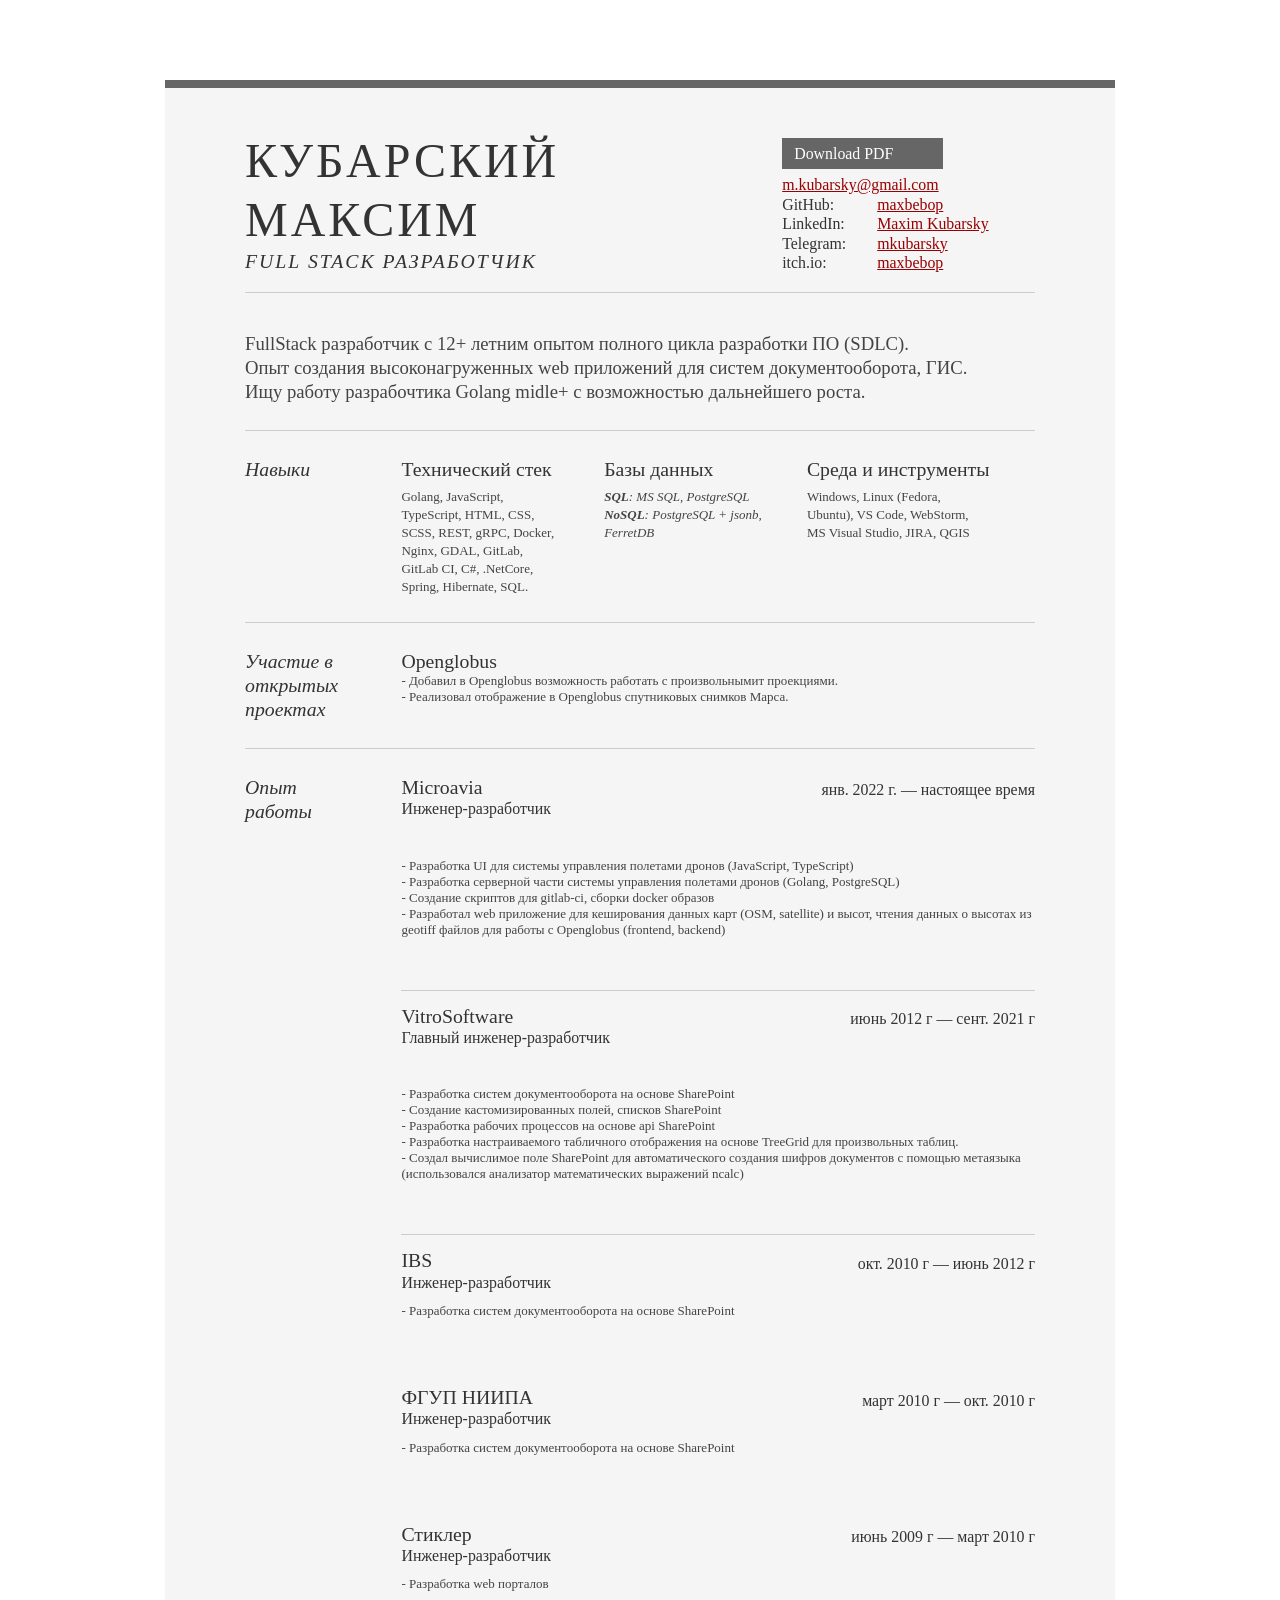
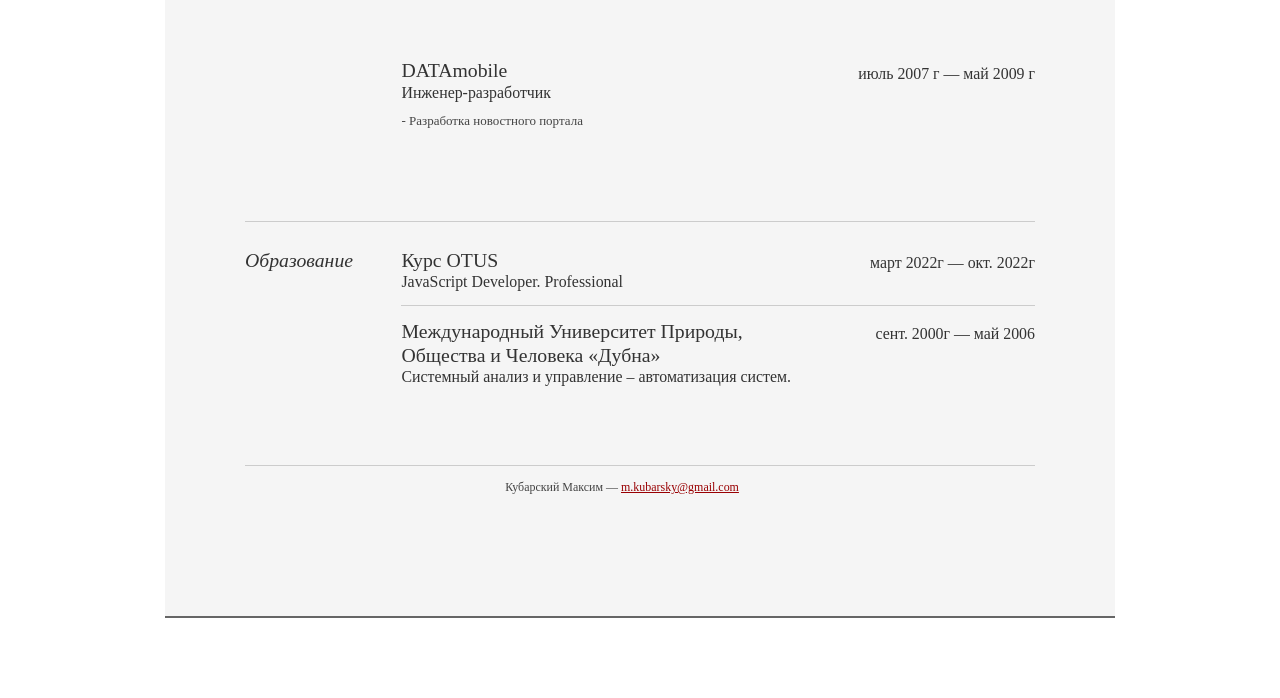
<file: index.html>
<!DOCTYPE html PUBLIC "-//W3C//DTD XHTML 1.0 Strict//EN" "http://www.w3.org/TR/xhtml1/DTD/xhtml1-strict.dtd">
<html>
<head>

	<title>Кубарский Максим | Full stack разработчик | m.kubarsky@gmail.com</title>
	<meta http-equiv="content-type" content="text/html; charset=utf-8" />

	<meta name="keywords" content="" />
	<meta name="description" content="" />

	<link rel="stylesheet" type="text/css" href="reset-fonts-grids.css" media="all" /> 
	<link rel="stylesheet" type="text/css" href="resume.css" media="all" />

</head>
<body>

<div id="doc2" class="yui-t7">
	<div id="inner">
	
		<div id="hd">
			<div class="yui-gc">
				<div class="yui-u first">
					<h1>Кубарский Максим</h1>
					<h2>Full stack разработчик</h2>
				</div>

				<div class="yui-u">
					<div class="contact-info">
						<h3><a id="pdf" href="resume_maxim_kubarsky.pdf">Download PDF</a></h3>
						<h3><a href="mailto:m.kubarsky@gmail.com">m.kubarsky@gmail.com</a></h3>
						<h3 class="social"><div>GitHub:</div> <a href="https://github.com/maxbebop">maxbebop</a></h3>
						<h3 class="social"><div>LinkedIn:</div> <a href="https://www.linkedin.com/in/maxim-kubarsky-8a60282b/">Maxim Kubarsky</a></h3>
						<h3 class="social"><div>Telegram:</div> <a href="https://t.me/mkubarsky/">mkubarsky</a></h3>
						<h3 class="social"><div>itch.io:</div> <a href="https://maxbebop.itch.io/">maxbebop</a></h3>
					</div><!--// .contact-info -->
				</div>
			</div><!--// .yui-gc -->
		</div><!--// hd -->

		<div id="bd">
			<div id="yui-main">
				<div class="yui-b">

					<div class="yui-gf">
						<div class="yui">
							<p class="enlarge">
								FullStack разработчик с 12+ летним опытом полного цикла разработки ПО (SDLC).  
							</p>
							<p class="enlarge">
								Опыт создания
								высоконагруженных web приложений для систем документооборота, ГИС.
							</p>
							<p class="enlarge">
								Ищу работу
разрабочтика Golang midle+ с возможностью дальнейшего роста.
							</p>
						</div>
					</div><!--// .yui-gf -->

					<div class="yui-gf">
						<div class="yui-u first">
							<h2>Навыки</h2>
						</div>
						<div class="yui-u">

								<div class="talent">
									<h2>Технический стек</h2>
									<p>Golang, JavaScript, TypeScript, HTML, CSS, SCSS, REST, gRPC, Docker, Nginx, GDAL, GitLab,
										<nobr>GitLab CI</nobr>, C#, .NetCore, Spring, Hibernate, SQL.</p>
								</div>

								<div class="talent">
									<h2>Базы данных</h2>
									<p>
										<i><b>SQL</b>: MS SQL, PostgreSQL</i>
										<i><b>NoSQL</b>: PostgreSQL + jsonb, FerretDB</i> 
									</p>
								</div>

								<div class="talent">
									<h2>Среда и инструменты</h2>
									<p>Windows, Linux (Fedora, Ubuntu), VS Code, WebStorm, MS Visual Studio, JIRA, QGIS</p>
								</div>
						</div>
					</div><!--// .yui-gf -->

					<div class="yui-gf">
						<div class="yui-u first">
							<h2>Участие в открытых проектах</h2>
						</div>
						<div class="yui-u">
								<h2>Openglobus</h2>
								<p>
									<div>- Добавил в Openglobus возможность работать с произвольнымит проекциями.</div>
									<div>- Реализовал отображение в Openglobus спутниковых снимков Марса.</div>
								</p>
						</div>
					</div>

					<div class="yui-gf">
	
						<div class="yui-u first">
							<h2>Опыт работы</h2>
						</div><!--// .yui-u -->

						<div class="yui-u">
							<div class="job">
								<h2>Microavia</h2>
								<h3>Инженер-разработчик</h3>
								<h4>янв. 2022 г. — настоящее время</h4>
								<p>
									<div>- Разработка UI для системы управления полетами дронов (JavaScript, TypeScript)</div>
									<div>- Разработка серверной части системы управления полетами дронов (Golang, PostgreSQL)</div>
									<div>- Создание скриптов для gitlab-ci, сборки docker образов</div>
									<div>- Разработал web приложение для кеширования данных карт (OSM, satellite) и высот, чтения
									данных о высотах из geotiff файлов для работы с Openglobus (frontend, backend)</div>
								</p>
							</div>

							<div class="job">
								<h2>VitroSoftware</h2>
								<h3>Главный инженер-разработчик</h3>
								<h4>июнь 2012 г — сент. 2021 г</h4>
								<p>
									<div>- Разработка систем документооборота на основе SharePoint</div>
									<div>- Создание кастомизированных полей, списков SharePoint</div>
									<div>- Разработка рабочих процессов на основе api SharePoint</div>
									<div>- Разработка настраиваемого табличного отображения на основе TreeGrid для
									произвольных таблиц.</div>
									<div>- Создал вычислимое поле SharePoint для автоматического создания шифров документов с
									помощью метаязыка (использовался анализатор математических выражений ncalc)</div>
								</p>
							</div>


							<div class="job last">
								<h2>IBS</h2>
								<h3>Инженер-разработчик</h3>
								<h4>окт. 2010 г — июнь 2012 г</h4>
								<p>- Разработка систем документооборота на основе SharePoint</p>
							</div>

							<div class="job last">
								<h2>ФГУП НИИПА</h2>
								<h3>Инженер-разработчик</h3>
								<h4>март 2010 г — окт. 2010 г</h4>
								<p>- Разработка систем документооборота на основе SharePoint</p>
							</div>

							<div class="job last">
								<h2>Стиклер</h2>
								<h3>Инженер-разработчик</h3>
								<h4>июнь 2009 г — март 2010 г</h4>
								<p>- Разработка web порталов</p>
							</div>

							<div class="job last">
								<h2>DATAmobile</h2>
								<h3>Инженер-разработчик</h3>
								<h4>июль 2007 г — май 2009 г</h4>
								<p>- Разработка новостного портала</p>
							</div>

						</div><!--// .yui-u -->
					</div><!--// .yui-gf -->


					<div class="yui-gf last">
						<div class="yui-u first">
							<h2>Образование</h2>
						</div>
						<div class="yui-u">
							<div class="job">
							<h2>Курс OTUS</h2>
							<h3>JavaScript Developer. Professional</h3>
							<h4>март 2022г — окт. 2022г</h4>
						</div>
						<div class="job last">
								<h2>Международный Университет Природы,</h2>
								<h2>Общества и Человека «Дубна»</h2>
								<h3>Системный анализ и управление – автоматизация систем.</h3>
								<h4>сент. 2000г — май 2006</h4>
						</div>
					</div><!--// .yui-gf -->


				</div><!--// .yui-b -->
			</div><!--// yui-main -->
		</div><!--// bd -->

		<div id="ft">
			<p>Кубарский Максим &mdash; <a href="mailto:m.kubarsky@gmail.com">m.kubarsky@gmail.com</a></p>
		</div><!--// footer -->

	</div><!-- // inner -->


</div><!--// doc -->


</body>
</html>
</file>
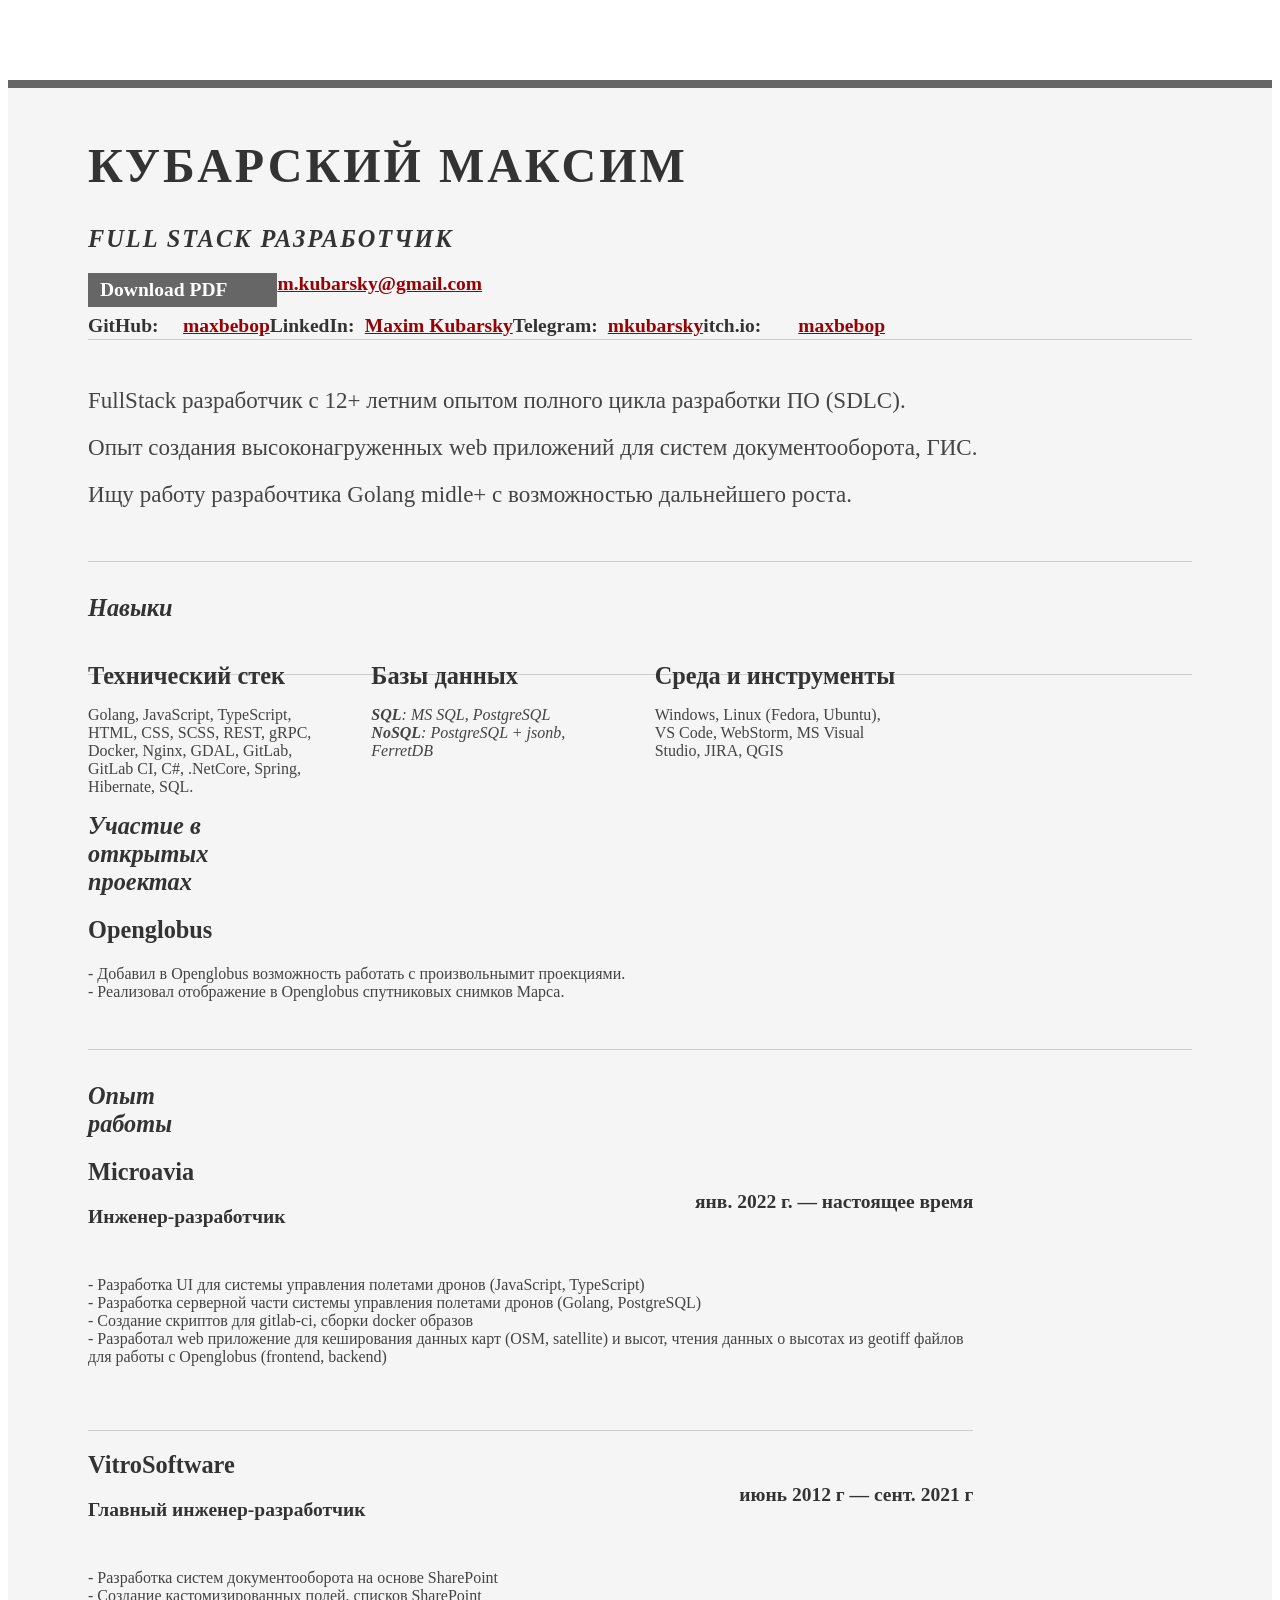
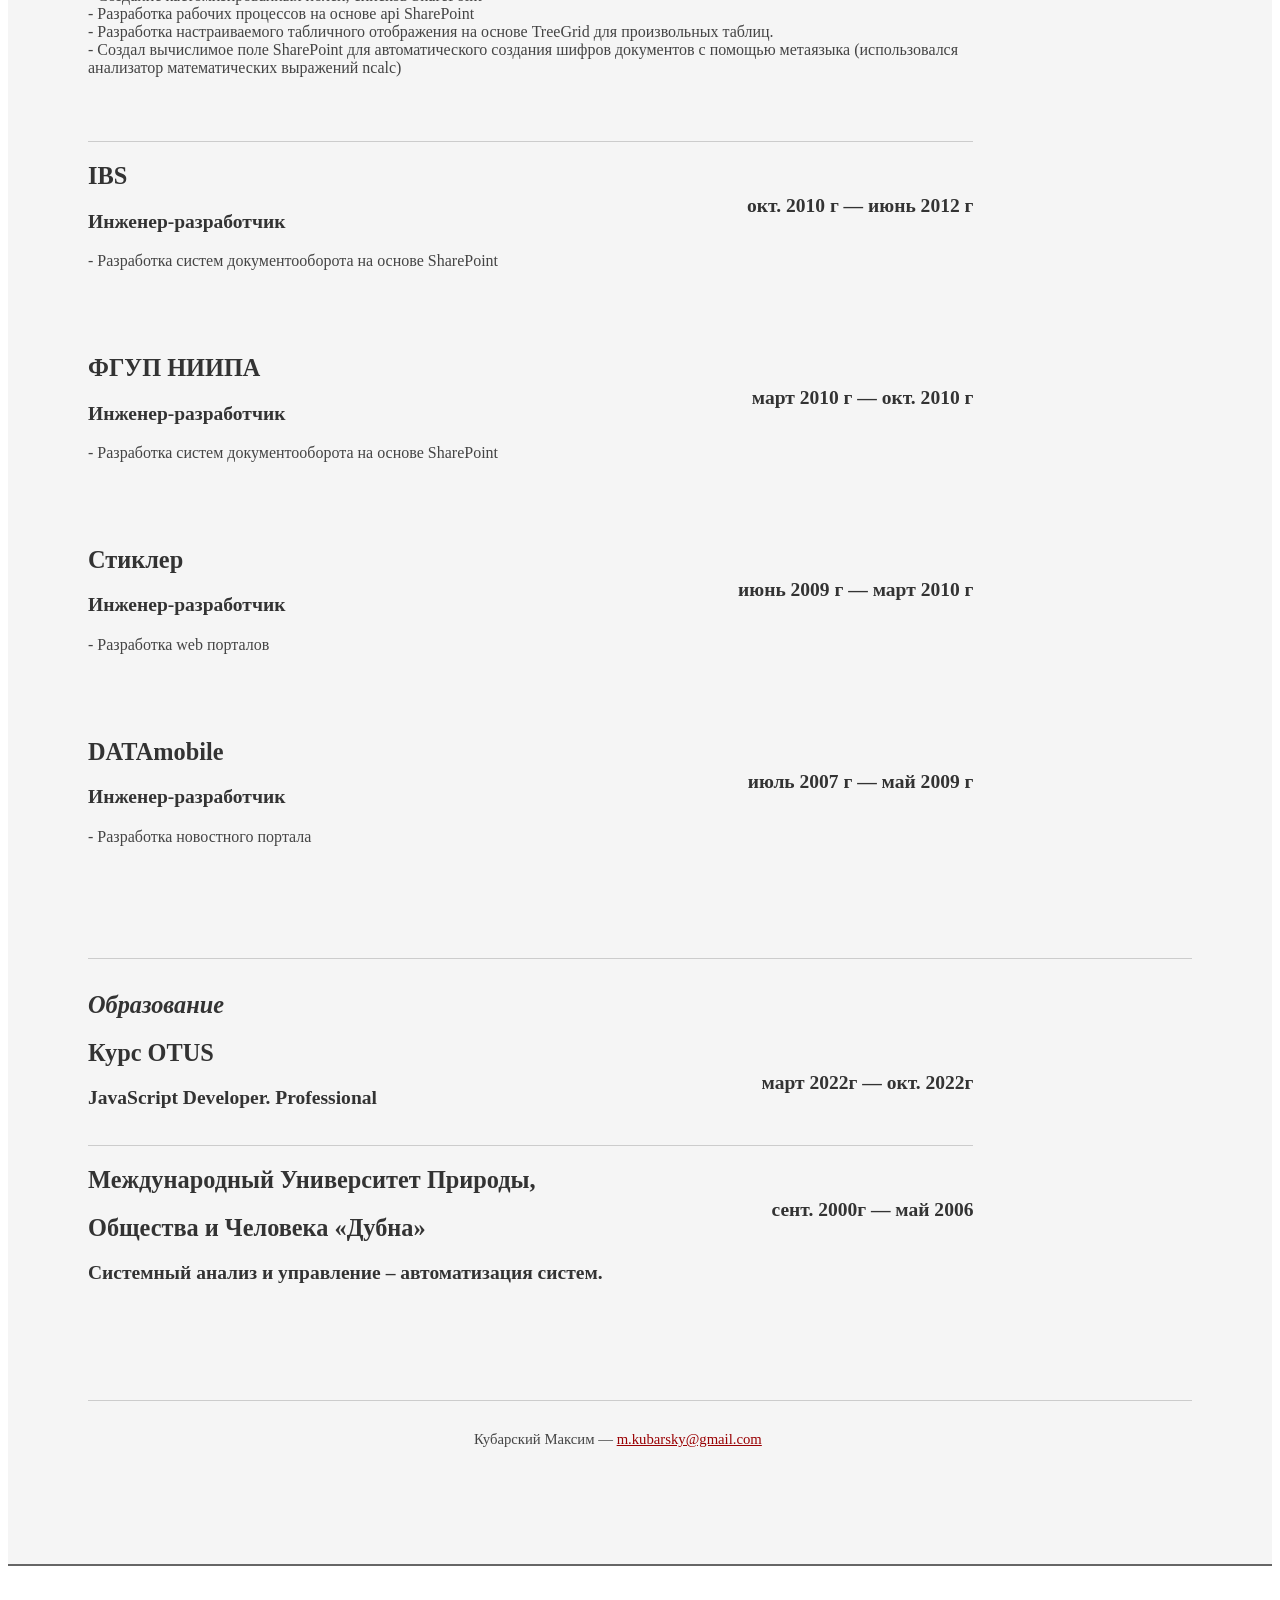
<file: srt-resume.html>
<!DOCTYPE html PUBLIC "-//W3C//DTD XHTML 1.0 Strict//EN" "http://www.w3.org/TR/xhtml1/DTD/xhtml1-strict.dtd">
<html>
<head>

	<title>Кубарский Максим | Full stack разработчик | m.kubarsky@gmail.com</title>
	<meta http-equiv="content-type" content="text/html; charset=utf-8" />

	<meta name="keywords" content="" />
	<meta name="description" content="" />

	<link rel="stylesheet" type="text/css" href="http://yui.yahooapis.com/2.7.0/build/reset-fonts-grids/reset-fonts-grids.css" media="all" /> 
	<link rel="stylesheet" type="text/css" href="resume.css" media="all" />

</head>
<body>

<div id="doc2" class="yui-t7">
	<div id="inner">
	
		<div id="hd">
			<div class="yui-gc">
				<div class="yui-u first">
					<h1>Кубарский Максим</h1>
					<h2>Full stack разработчик</h2>
				</div>

				<div class="yui-u">
					<div class="contact-info">
						<h3><a id="pdf" href="resume_maxim_kubarsky.pdf">Download PDF</a></h3>
						<h3><a href="mailto:m.kubarsky@gmail.com">m.kubarsky@gmail.com</a></h3>
						<h3 class="social"><div>GitHub:</div> <a href="https://github.com/maxbebop">maxbebop</a></h3>
						<h3 class="social"><div>LinkedIn:</div> <a href="https://www.linkedin.com/in/maxim-kubarsky-8a60282b/">Maxim Kubarsky</a></h3>
						<h3 class="social"><div>Telegram:</div> <a href="https://t.me/mkubarsky/">mkubarsky</a></h3>
						<h3 class="social"><div>itch.io:</div> <a href="https://maxbebop.itch.io/">maxbebop</a></h3>
					</div><!--// .contact-info -->
				</div>
			</div><!--// .yui-gc -->
		</div><!--// hd -->

		<div id="bd">
			<div id="yui-main">
				<div class="yui-b">

					<div class="yui-gf">
						<div class="yui">
							<p class="enlarge">
								FullStack разработчик с 12+ летним опытом полного цикла разработки ПО (SDLC).  
							</p>
							<p class="enlarge">
								Опыт создания
								высоконагруженных web приложений для систем документооборота, ГИС.
							</p>
							<p class="enlarge">
								Ищу работу
разрабочтика Golang midle+ с возможностью дальнейшего роста.
							</p>
						</div>
					</div><!--// .yui-gf -->

					<div class="yui-gf">
						<div class="yui-u first">
							<h2>Навыки</h2>
						</div>
						<div class="yui-u">

								<div class="talent">
									<h2>Технический стек</h2>
									<p>Golang, JavaScript, TypeScript, HTML, CSS, SCSS, REST, gRPC, Docker, Nginx, GDAL, GitLab,
										<nobr>GitLab CI</nobr>, C#, .NetCore, Spring, Hibernate, SQL.</p>
								</div>

								<div class="talent">
									<h2>Базы данных</h2>
									<p>
										<i><b>SQL</b>: MS SQL, PostgreSQL</i>
										<i><b>NoSQL</b>: PostgreSQL + jsonb, FerretDB</i> 
									</p>
								</div>

								<div class="talent">
									<h2>Среда и инструменты</h2>
									<p>Windows, Linux (Fedora, Ubuntu), VS Code, WebStorm, MS Visual Studio, JIRA, QGIS</p>
								</div>
						</div>
					</div><!--// .yui-gf -->

					<div class="yui-gf">
						<div class="yui-u first">
							<h2>Участие в открытых проектах</h2>
						</div>
						<div class="yui-u">
								<h2>Openglobus</h2>
								<p>
									<div>- Добавил в Openglobus возможность работать с произвольнымит проекциями.</div>
									<div>- Реализовал отображение в Openglobus спутниковых снимков Марса.</div>
								</p>
						</div>
					</div>

					<div class="yui-gf">
	
						<div class="yui-u first">
							<h2>Опыт работы</h2>
						</div><!--// .yui-u -->

						<div class="yui-u">
							<div class="job">
								<h2>Microavia</h2>
								<h3>Инженер-разработчик</h3>
								<h4>янв. 2022 г. — настоящее время</h4>
								<p>
									<div>- Разработка UI для системы управления полетами дронов (JavaScript, TypeScript)</div>
									<div>- Разработка серверной части системы управления полетами дронов (Golang, PostgreSQL)</div>
									<div>- Создание скриптов для gitlab-ci, сборки docker образов</div>
									<div>- Разработал web приложение для кеширования данных карт (OSM, satellite) и высот, чтения
									данных о высотах из geotiff файлов для работы с Openglobus (frontend, backend)</div>
								</p>
							</div>

							<div class="job">
								<h2>VitroSoftware</h2>
								<h3>Главный инженер-разработчик</h3>
								<h4>июнь 2012 г — сент. 2021 г</h4>
								<p>
									<div>- Разработка систем документооборота на основе SharePoint</div>
									<div>- Создание кастомизированных полей, списков SharePoint</div>
									<div>- Разработка рабочих процессов на основе api SharePoint</div>
									<div>- Разработка настраиваемого табличного отображения на основе TreeGrid для
									произвольных таблиц.</div>
									<div>- Создал вычислимое поле SharePoint для автоматического создания шифров документов с
									помощью метаязыка (использовался анализатор математических выражений ncalc)</div>
								</p>
							</div>


							<div class="job last">
								<h2>IBS</h2>
								<h3>Инженер-разработчик</h3>
								<h4>окт. 2010 г — июнь 2012 г</h4>
								<p>- Разработка систем документооборота на основе SharePoint</p>
							</div>

							<div class="job last">
								<h2>ФГУП НИИПА</h2>
								<h3>Инженер-разработчик</h3>
								<h4>март 2010 г — окт. 2010 г</h4>
								<p>- Разработка систем документооборота на основе SharePoint</p>
							</div>

							<div class="job last">
								<h2>Стиклер</h2>
								<h3>Инженер-разработчик</h3>
								<h4>июнь 2009 г — март 2010 г</h4>
								<p>- Разработка web порталов</p>
							</div>

							<div class="job last">
								<h2>DATAmobile</h2>
								<h3>Инженер-разработчик</h3>
								<h4>июль 2007 г — май 2009 г</h4>
								<p>- Разработка новостного портала</p>
							</div>

						</div><!--// .yui-u -->
					</div><!--// .yui-gf -->


					<div class="yui-gf last">
						<div class="yui-u first">
							<h2>Образование</h2>
						</div>
						<div class="yui-u">
							<div class="job">
							<h2>Курс OTUS</h2>
							<h3>JavaScript Developer. Professional</h3>
							<h4>март 2022г — окт. 2022г</h4>
						</div>
						<div class="job last">
								<h2>Международный Университет Природы,</h2>
								<h2>Общества и Человека «Дубна»</h2>
								<h3>Системный анализ и управление – автоматизация систем.</h3>
								<h4>сент. 2000г — май 2006</h4>
						</div>
					</div><!--// .yui-gf -->


				</div><!--// .yui-b -->
			</div><!--// yui-main -->
		</div><!--// bd -->

		<div id="ft">
			<p>Кубарский Максим &mdash; <a href="mailto:m.kubarsky@gmail.com">m.kubarsky@gmail.com</a></p>
		</div><!--// footer -->

	</div><!-- // inner -->


</div><!--// doc -->


</body>
</html>
</file>
<file: resume.css>
/*
---------------------------------------------------------------------------------
	STRIPPED DOWN RESUME TEMPLATE
    html resume

    v0.9: 5/28/09

    design and code by: thingsthatarebrown.com 
                        (matt brown)
---------------------------------------------------------------------------------
*/


.msg { padding: 10px; background: #222; position: relative; }
.msg h1 { color: #fff;  }
.msg a { margin-left: 20px; background: #408814; color: white; padding: 4px 8px; text-decoration: none; }
.msg a:hover { background: #266400; }

/* //-- yui-grids style overrides -- */
body { font-family: Georgia; color: #444; }
#inner { padding: 10px 80px; margin: 80px auto; background: #f5f5f5; border: solid #666; border-width: 8px 0 2px 0; }
.yui-gf { margin-bottom: 2em; padding-bottom: 2em; border-bottom: 1px solid #ccc; }

/* //-- header, body, footer -- */
#hd { margin: 2.5em 0 3em 0; padding-bottom: 1.5em; border-bottom: 1px solid #ccc }
#hd h2 { text-transform: uppercase; letter-spacing: 2px; }
#bd, #ft { margin-bottom: 2em; }

/* //-- footer -- */
#ft { padding: 1em 0 5em 0; font-size: 92%; border-top: 1px solid #ccc; text-align: center; }
#ft p { margin-bottom: 0; text-align: center;   }

/* //-- core typography and style -- */
#hd h1 { font-size: 48px; text-transform: uppercase; letter-spacing: 3px; }
h2 { font-size: 152% }
h3, h4 { font-size: 122%; }
h1, h2, h3, h4 { color: #333; }
p { font-size: 100%; line-height: 18px; padding-right: 3em; }
a { color: #990003 }
a:hover { text-decoration: none; }
strong { font-weight: bold; }
li { line-height: 24px; border-bottom: 1px solid #ccc; }
p.enlarge { font-size: 144%; line-height: 24px; }
p.enlarge span { color: #000 }
.contact-info { margin-top: 7px; }
.first h2 { font-style: italic; }
.last { border-bottom: 0 }

.contact-info .social div {
    width: 95px;
    float:left;
}
.contact-info .social a {
    float: left;
}
/* //-- section styles -- */

a#pdf { display: block; float: left; background: #666; color: white; padding: 6px 50px 6px 12px; margin-bottom: 6px; text-decoration: none;  }
a#pdf:hover { background: #222; }

.job { position: relative; margin-bottom: 1em; padding-bottom: 1em; border-bottom: 1px solid #ccc; }
.job h4 { position: absolute; top: 0.35em; right: 0 }
.job p { margin: 0.75em 0 3em 0; }

.last { border: none; }
.skills-list {  }
.skills-list ul { margin: 0; }
.skills-list li { margin: 3px 0; padding: 3px 0; }
.skills-list li span { font-size: 152%; display: block; margin-bottom: -2px; padding: 0 }
.talent { width: 32%; float: left }
.talent h2 { margin-bottom: 6px; }

#srt-ttab { margin-bottom: 100px; text-align: center;  }
#srt-ttab img.last { margin-top: 20px }

/* --// override to force 1/8th width grids -- */
.yui-gf .yui-u{width:80.2%;}
.yui-gf div.first{width:12.3%;}
</file>
